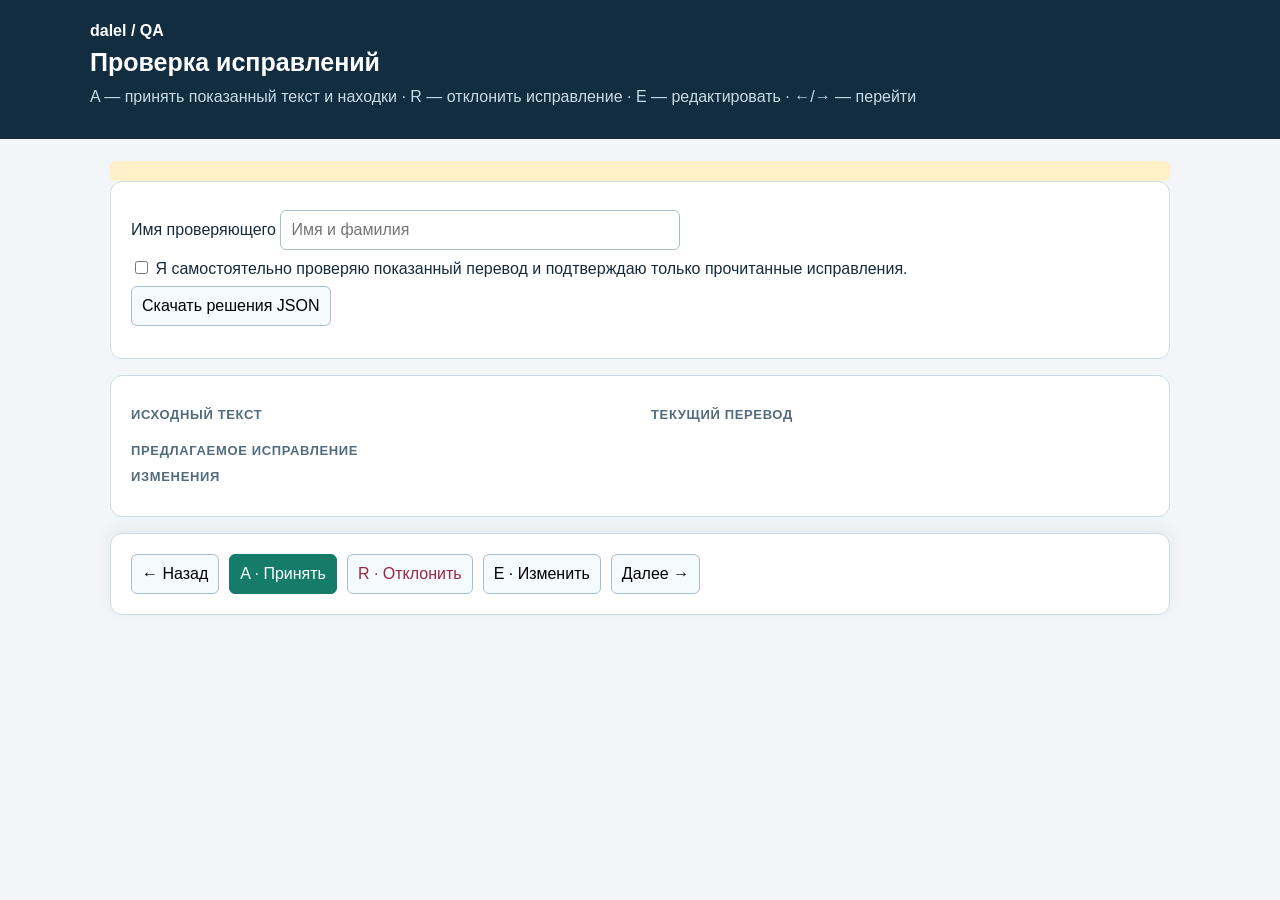
<file: src/dalel/assets/views/review.html>
<!doctype html><html lang="ru"><meta charset="utf-8"><meta name="viewport" content="width=device-width,initial-scale=1">
<meta http-equiv="Content-Security-Policy" content="default-src 'none'; script-src 'unsafe-inline'; style-src 'unsafe-inline'; connect-src 'none'; base-uri 'none'; form-action 'none'">
<title>dalel · Проверка исправлений</title>
<style>
*{box-sizing:border-box}body{margin:0;background:#f2f6f8;color:#182b3c;font:16px Segoe UI,Arial,sans-serif}
header{background:#122d40;color:white;padding:22px max(20px,calc((100vw - 1100px)/2))}h1{font-size:25px;margin:8px 0}header p{color:#c7dbe5;margin:8px 0;line-height:1.5}.wrap{max-width:1100px;margin:22px auto;padding:0 20px}
.setup,.card,.controls{background:white;border:1px solid #ccdce5;border-radius:12px;padding:20px;margin-bottom:16px}label{display:block;margin:8px 0}input,textarea,button{font:inherit;padding:10px;border:1px solid #a9c0cc;border-radius:6px}input[type=text]{width:min(100%,400px)}button{background:#f5fafc;cursor:pointer}button.primary{background:#147c68;color:white;border-color:#147c68}button.reject{color:#9d2741}button:disabled{opacity:.4;cursor:not-allowed;background:#f5fafc;color:#526573;border-color:#a9c0cc}.controls{display:flex;gap:10px;flex-wrap:wrap;align-items:center;position:sticky;bottom:0;box-shadow:0 -5px 20px #142c4210}
.columns{display:grid;grid-template-columns:1fr 1fr;gap:22px}h2{font-size:13px;color:#536c7d;text-transform:uppercase;letter-spacing:.05em}.text{white-space:pre-wrap;overflow-wrap:anywhere;line-height:1.65}.key{font:14px Consolas,monospace;overflow-wrap:anywhere;color:#4a6579}textarea{width:100%;min-height:120px;line-height:1.6;background:#fcfefc}del{background:#ffe1e6;color:#9f2841}ins{background:#d7f2e6;color:#12644e;text-decoration:none}.evidence{padding:12px;background:#f3f7fa;border-radius:7px;margin-top:10px}.status{font-size:14px;color:#4b687b;margin:12px 0}.warning{background:#fff0c8;color:#674c15;padding:10px;border-radius:6px}button:focus,input:focus,textarea:focus{outline:3px solid #73cfba}#empty{padding:30px}#editing[hidden]{display:none}@media(max-width:650px){.columns{grid-template-columns:1fr}.controls{position:static}.wrap{padding:0 12px}}
</style><header><b>dalel / QA</b><h1>Проверка исправлений</h1><p>A — принять показанный текст и находки · R — отклонить исправление · E — редактировать · ←/→ — перейти</p></header>
<main class="wrap"><div id="mode" class="warning"></div><section class="setup"><label>Имя проверяющего <input id="reviewer" type="text" autocomplete="name" placeholder="Имя и фамилия"></label>
<label><input id="attest" type="checkbox"> Я самостоятельно проверяю показанный перевод и подтверждаю только прочитанные исправления.</label>
<button id="export">Скачать решения JSON</button><div id="progress" class="status" aria-live="polite"></div><div id="exclusions" class="status"></div></section>
<section id="card" class="card"><div id="key" class="key"></div><div class="columns"><div><h2>Исходный текст</h2><div id="source" class="text"></div></div><div><h2>Текущий перевод</h2><div id="target" class="text"></div></div></div>
<h2>Предлагаемое исправление</h2><div id="proposal" class="text"></div><div id="editing" hidden><textarea id="editor" aria-label="Текст исправления"></textarea><button id="save">Сохранить черновик</button><button id="cancel">Отменить редактирование</button></div>
<h2>Изменения</h2><div id="diff" class="text"></div><div id="evidence"></div><div id="context"></div><div id="decision" class="status"></div></section>
<div id="empty" hidden>Нет исправлений для проверки.</div><nav class="controls"><button id="prev">← Назад</button><button id="accept" class="primary">A · Принять</button><button id="reject" class="reject">R · Отклонить</button><button id="edit">E · Изменить</button><button id="next">Далее →</button><span id="position"></span></nav></main>
<script id="payload" type="application/json">__PAYLOAD__</script><script>
(()=>{'use strict';const data=JSON.parse(document.getElementById('payload').textContent),cards=data.cards,$=id=>document.getElementById(id),simulation=data.mode==='simulation',types=__TYPE_NAMES__,levels=__SEVERITY_NAMES__;
let index=0,decisions={},drafts={},stale={},editing=false;const storage='locqa-review:'+data.review_id;
try{const saved=JSON.parse(localStorage.getItem(storage)||'null');if(saved&&saved.review_id===data.review_id){decisions=saved.decisions||{};drafts=saved.drafts||{};stale=saved.stale||{};$('reviewer').value=saved.reviewer||''}}catch(e){}
$('mode').textContent=simulation?'Учебный прогон: решения не являются проверкой человеком и не могут выставить human-флаги.':'Офлайн-проверка: решения сохраняются в этом браузере. Скачайте JSON и примените его командой locqa apply-review.';
if(data.acceptance_gate){$('exclusions').textContent='Проверено по сохранённым результатам и локальным правилам. Исключено исправлений: '+(data.acceptance_gate.excluded_keys||[]).length+'. Причины: review_exclusions.json.';}
function persist(){try{localStorage.setItem(storage,JSON.stringify({review_id:data.review_id,decisions,drafts,stale,reviewer:$('reviewer').value}))}catch(e){}}
function text(id,value){$(id).textContent=value===null?'[значение отсутствует]':value}
function diff(before,after){const tokenize=value=>(value||'').match(/[\p{L}\p{M}\p{N}_]+|\s+|[^\s]/gu)||[],a=tokenize(before),b=tokenize(after),node=$('diff');node.replaceChildren();const append=(tag,value)=>{if(!value)return;if(!tag)node.append(document.createTextNode(value));else{const el=document.createElement(tag);el.textContent=value;node.append(el)}};if(a.length*b.length>250000){append('del',before);append('ins',after);return}const lengths=Array.from({length:a.length+1},()=>new Uint32Array(b.length+1));for(let i=a.length-1;i>=0;i--)for(let j=b.length-1;j>=0;j--)lengths[i][j]=a[i]===b[j]?1+lengths[i+1][j+1]:Math.max(lengths[i+1][j],lengths[i][j+1]);let i=0,j=0;while(i<a.length||j<b.length){if(i<a.length&&j<b.length&&a[i]===b[j]){append(null,a[i++]);j++}else if(i<a.length&&(j===b.length||lengths[i+1][j]>=lengths[i][j+1]))append('del',a[i++]);else append('ins',b[j++])}}
function siblings(title,rows){const detail=document.createElement('details'),heading=document.createElement('summary');heading.textContent=title+' · '+rows.length+' употреблений';detail.append(heading);for(const row of rows){const el=document.createElement('div');el.className='evidence';el.textContent=row.key+' · '+row.source+' → '+(row.proposed??'[нет перевода]');detail.append(el)}$('context').append(detail)}
function canonChoices(card){const result={};for(const key of card.canon_dependencies||[]){const decision=decisions[key];if(!decision||decision.action!=='accept')return null;result[key]={text:decision.text,at:decision.at}}return result}
function current(){return cards[index]}function proposed(card){return Object.hasOwn(drafts,card.key)?drafts[card.key]:card.suggestion}
function show(){editing=false;$('editing').hidden=true;$('proposal').hidden=false;$('card').hidden=!cards.length;$('empty').hidden=!!cards.length;
for(const id of ['accept','reject','edit','prev','next','export'])$(id).disabled=!cards.length;
$('progress').textContent=Object.keys(decisions).length+' решений из '+cards.length+' · '+(simulation?'учебный прогон':'решения ещё нужно применить к ARB');if(!cards.length){if(data.acceptance_gate&&!data.acceptance_gate.passed)text('empty','Проверка исправленного файла ещё не пройдена. Очередь приёмки закрыта до устранения дефектов.');return;}
const card=current(),value=proposed(card);text('key',card.label||card.key);text('source',card.source);text('target',card.target);text('proposal',value);diff(card.target,value);$('evidence').replaceChildren();
for(const finding of card.findings){const el=document.createElement('div');el.className='evidence';el.textContent=(levels[finding.severity]||finding.severity)+' · '+(types[finding.issue_type]||finding.issue_type)+' — '+finding.evidence;$('evidence').append(el)}
for(const term of (card.term_context?[]:card.glossary||[])){const el=document.createElement('div');el.className='evidence';el.textContent='Глоссарий: '+term.source+' → '+term.target;$('evidence').append(el)}
$('context').replaceChildren();if(card.kind==='canon')siblings('Область применения термина',card.siblings||[]);for(const term of card.term_context||[]){const choice=decisions[term.canon_key],value=choice&&choice.action==='accept'?choice.text:term.target;siblings('Канон: '+term.source+' → '+value,term.siblings)}if(card.kind!=='canon'&&(card.canon_dependencies||[]).length&&!canonChoices(card)){const note=document.createElement('p');note.className='warning';note.textContent='Сначала утвердите связанные термины в начале очереди. После изменения канона зависимые переводы нужно проверить заново.';$('context').prepend(note)}
const prior=decisions[card.key];text('decision',stale[card.key]?'Канон изменён: требуется повторная проверка этого перевода.':prior?(prior.action==='accept'?'Принято: '+JSON.stringify(prior.text)+(prior.text!==value?' · новый черновик не принят':''):'Исправление отклонено'):'Решение не принято');text('position',(index+1)+' / '+cards.length);persist()}
function identity(){const name=$('reviewer').value.trim();if(!name){$('reviewer').focus();alert('Укажите имя проверяющего.');return null}if(!simulation&&!$('attest').checked){alert('Подтвердите самостоятельную проверку.');return null}return name}
function decide(action){if(!cards.length||editing)return;const reviewer=identity();if(!reviewer)return;const card=current(),choices=canonChoices(card);if(action==='accept'&&card.kind!=='canon'&&!choices){alert('Сначала утвердите связанные термины в начале очереди.');return}if(card.kind==='canon'){const prior=decisions[card.key],next=action==='accept'?proposed(card):null;if(prior&&(prior.text!==next||prior.action!==action)||!prior&&next!==card.suggestion){for(const dependent of cards)if((dependent.canon_dependencies||[]).includes(card.key)){delete decisions[dependent.key];stale[dependent.key]=true}}}delete stale[card.key];decisions[card.key]={key:card.key,card_hash:card.card_hash,action,text:action==='accept'?proposed(card):null,reviewer,at:new Date().toISOString(),canon_choices:choices||{}};index=Math.min(cards.length-1,index+1);show()}
function move(step){if(editing)return;index=Math.max(0,Math.min(cards.length-1,index+step));show()}
function edit(){if(!cards.length)return;editing=true;$('proposal').hidden=true;$('editing').hidden=false;$('editor').value=proposed(current());$('editor').focus()}
$('accept').onclick=()=>decide('accept');$('reject').onclick=()=>decide('reject');$('prev').onclick=()=>move(-1);$('next').onclick=()=>move(1);$('edit').onclick=edit;
$('save').onclick=()=>{drafts[current().key]=$('editor').value;show()};$('cancel').onclick=show;$('reviewer').onchange=persist;
document.addEventListener('keydown',event=>{if(event.target.matches('input,textarea')){if(event.key==='Escape'&&editing){event.preventDefault();show()}return}const key=event.key.toLowerCase();if(['a','r','e','arrowleft','arrowright'].includes(key))event.preventDefault();if(key==='a')decide('accept');if(key==='r')decide('reject');if(key==='e')edit();if(key==='arrowleft')move(-1);if(key==='arrowright')move(1)});
$('export').onclick=()=>{const reviewer=identity();if(!reviewer)return;const entries=Object.values(decisions);if(entries.some(d=>d.reviewer!==reviewer)){alert('Имя изменилось после решений. Верните имя или заново проверьте карточки.');return}const payload={format:1,review_id:data.review_id,mode:data.mode,attest_human:!simulation,reviewer,created_at:new Date().toISOString(),entries};const url=URL.createObjectURL(new Blob([JSON.stringify(payload,null,2)+'\n'],{type:'application/json'}));const link=document.createElement('a');link.href=url;link.download=simulation?'simulation-decisions.json':'decisions.json';link.click();setTimeout(()=>URL.revokeObjectURL(url),1000)};show();
})();</script></html>
</file>
